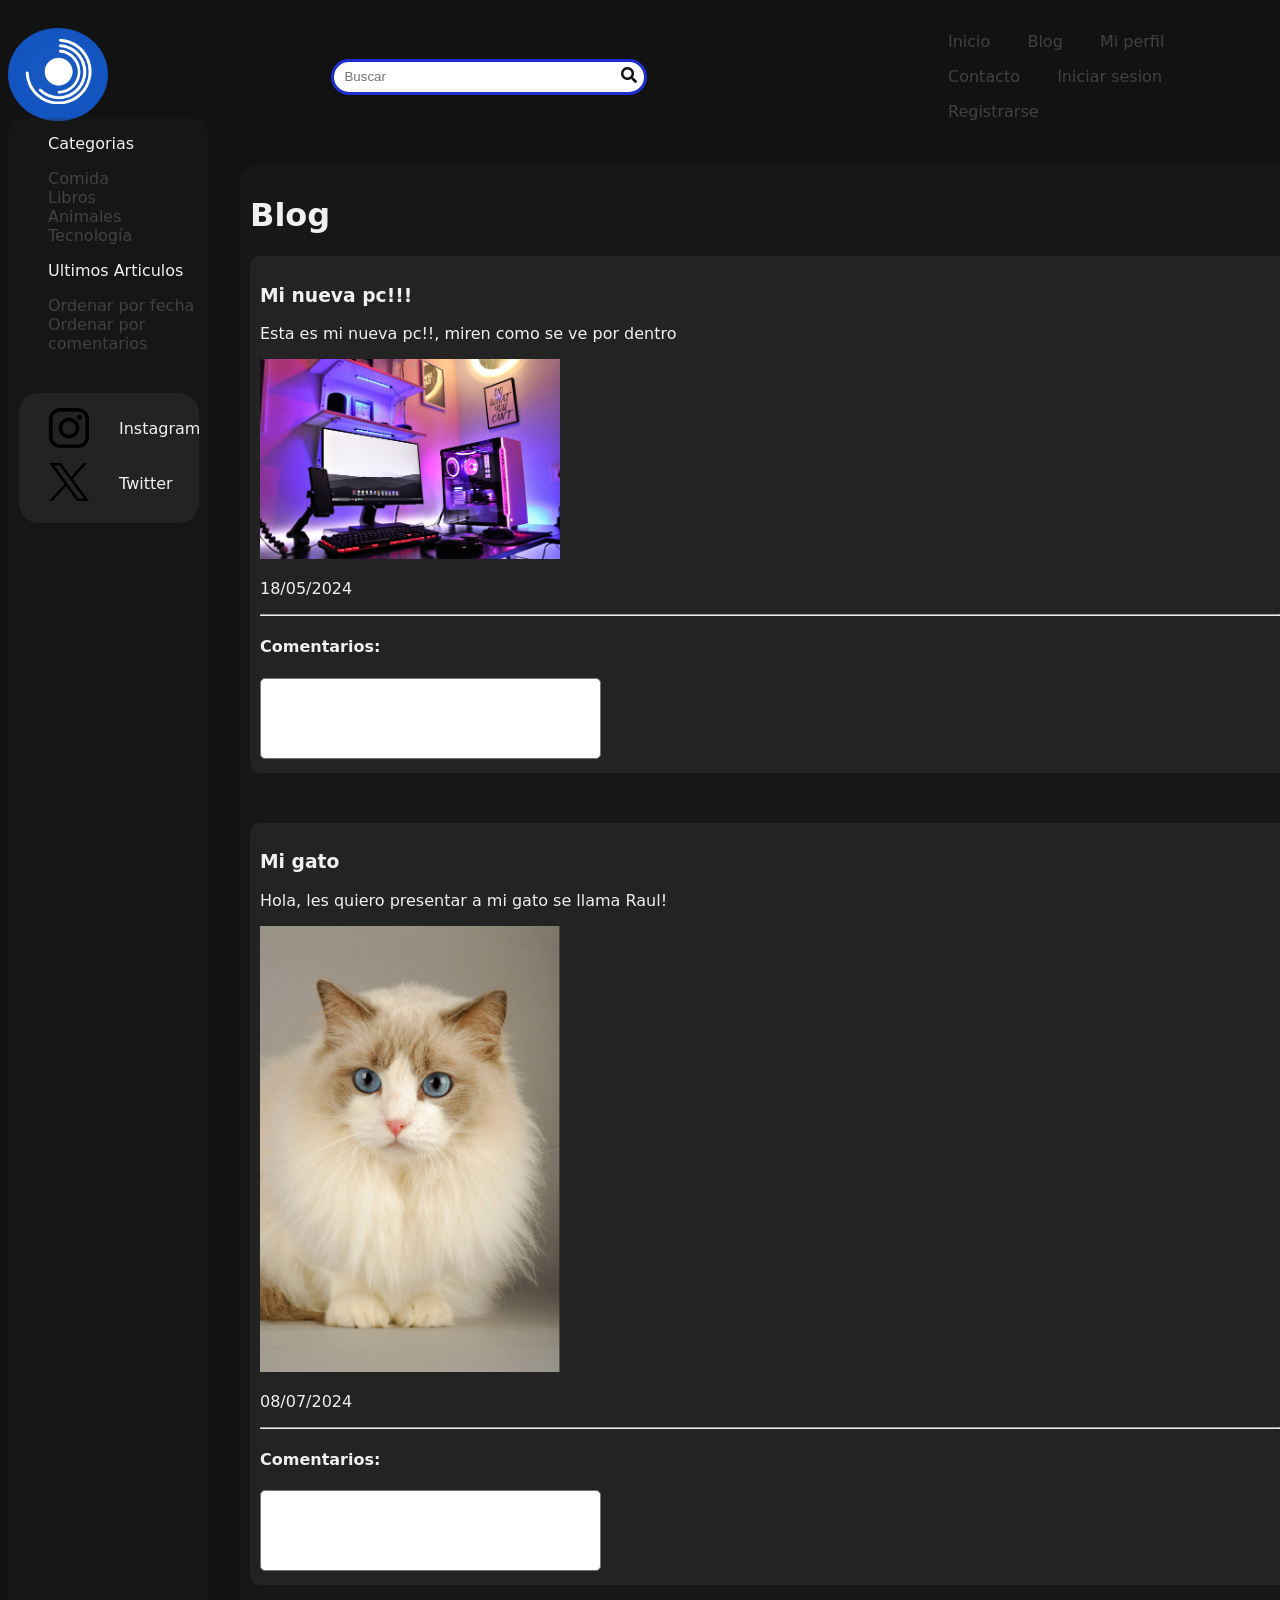
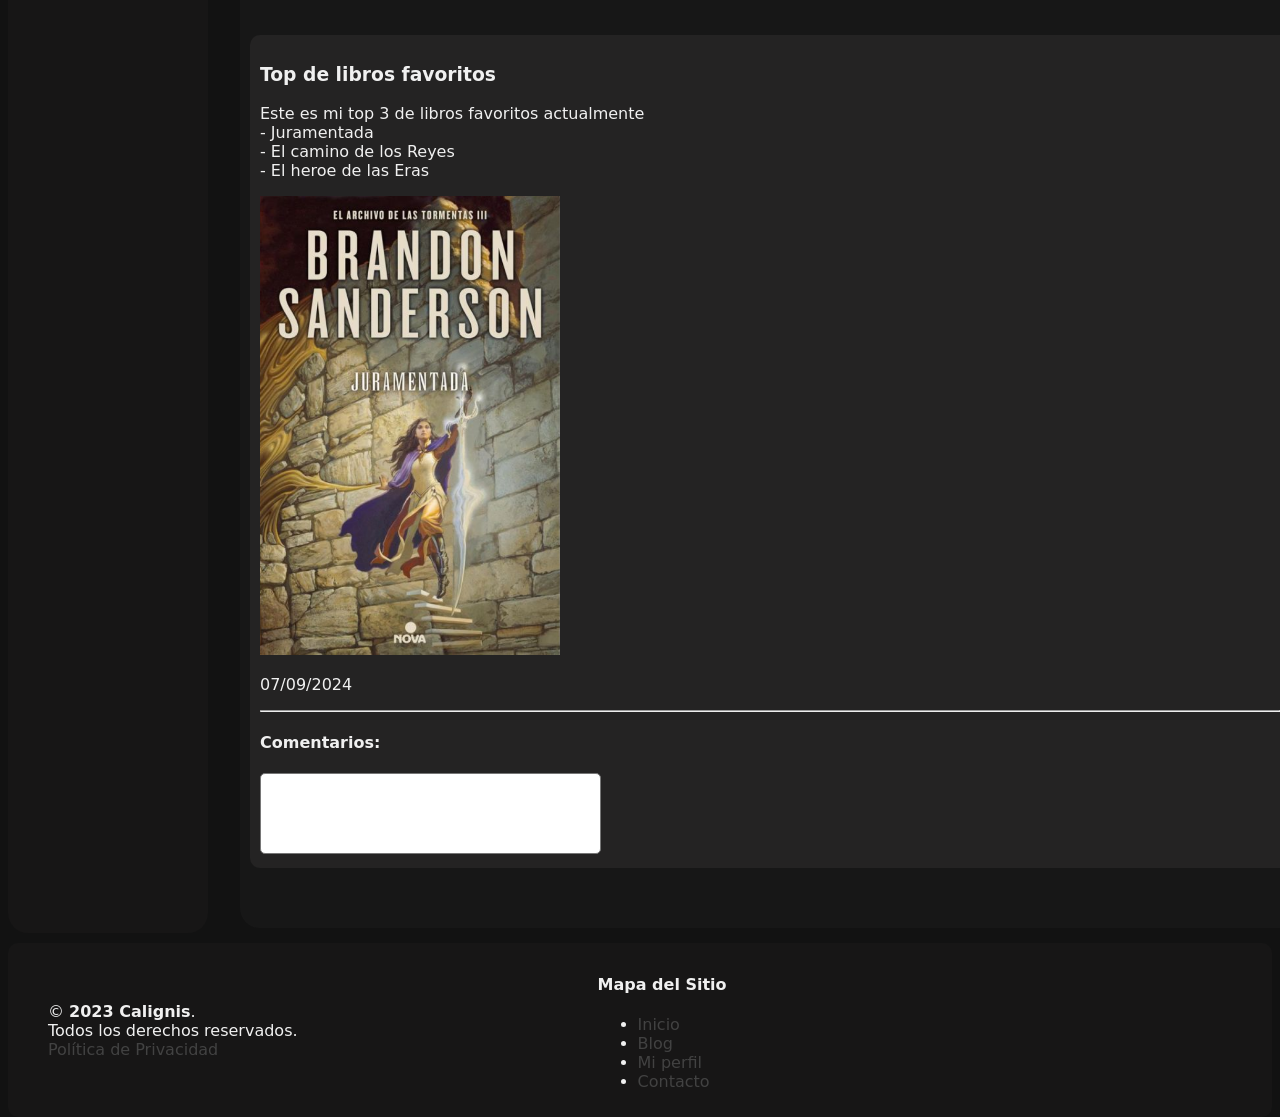
<file: templates/index.html>
<!DOCTYPE html>
<html lang="en">
<head>
    <meta charset="UTF-8">
    <meta name="viewport" content="width=device-width, initial-scale=1.0">
    <link rel="stylesheet" href="/styles/style.css">
    <link rel="preconnect" href="https://fonts.googleapis.com">
    <link rel="preconnect" href="https://fonts.gstatic.com" crossorigin>
    <link rel="stylesheet" href="https://fonts.googleapis.com/css2?family=Montserrat:ital,wght@0,100..900;1,100..900&display=swap">
    <link rel="stylesheet" href="https://use.fontawesome.com/releases/v5.12.1/css/all.css" crossorigin="anonymous">
    <title>blog</title>
</head>
<body>
    <header class="header">
        <div class="container">
            <a href="# "><img src="/imagenes/logo2.png" alt="Logotipo web" width="300" height="200"></a>
            <div class="busqueda">
                <input type="text" placeholder="Buscar">
                <i class="fa fa-search" aria-hidden="true"></i>
            </div>
            <nav class="navigation">
                <ul class="lista">
                    <li><a href="/templates/index.html">Inicio </a></li>
                    <li><a href="#">Blog </a></li>
                    <li><a href="/templates/miperfil.html">Mi perfil </a></li>
                    <li><a href="#">Contacto </a></li>
                    <li><a href="/templates/login.html">Iniciar sesion</a></li>
                    <li><a href="/templates/register.html">Registrarse</a></li>
                </ul>
            </nav>
        </div>
    </header>
    <main class="main">
        <div class="container">
            <h1>Blog</h1>
            <div class="publicacion1">
                <h3>Mi nueva pc!!!</h3>
                <p>Esta es mi nueva pc!!, miren como se ve por dentro</p>
                <img src="/imagenes/pc.jpeg" alt="fotopcejemplo">
                <p>18/05/2024</p>
                <hr>
                <h4>Comentarios:</h4>
                <textarea class="" name="" id="" cols="40" rows="5"></textarea>
            </div>
            <div class="publicacion2">
                <h3>Mi gato</h3>
                <p>Hola, les quiero presentar a mi gato se llama Raul!</p>
                <img src="/imagenes/gato.png" alt="fotogatoejemplo">
                <p>08/07/2024</p>
                <hr>
                <h4>Comentarios:</h4>
                <textarea class="" name="" id="" cols="40" rows="5"></textarea>
            </div>
            <div class="publicacion3">
                <h3>Top de libros favoritos</h3>
                <p>Este es mi top 3 de libros favoritos actualmente <br>
                    - Juramentada <br>
                    - El camino de los Reyes <br>
                    - El heroe de las Eras <br>
                </p>
                <img src="/imagenes/libro.png" alt="fotolibrosejemplo">
                <p>07/09/2024</p>
                <hr>
                <h4>Comentarios:</h4>
                <textarea class="" name="" id="" cols="40" rows="5"></textarea>
            </div>
        </div>    
    </main>
    <aside class="aside">
        <div class="container">    
            <ul>
                <li><p>Categorias</p></li>
                <li><a href="#">Comida</a></li>
                <li><a href="#">Libros</a></li>
                <li><a href="#">Animales</a></li>
                <li><a href="#">Tecnología</a></li>
            </ul>
            <ul>
                <li><p>Ultimos Articulos</p></li>
                <li><a href="#">Ordenar por fecha</a></li>
                <li><a href="#">Ordenar por comentarios</a></li>
            </ul>
            <div class="social">
                <div> 

                    <p>Instagram</p>
                    <a href="https://www.instagram.com"><img src="/imagenes/instragram.png" alt="logoinstagram"></a>
                </div>
                <div> 
                    <p>Twitter  </p>
                    <a href="https://x.com/home"><img src="/imagenes/xlogo.png" alt="logoinstagram"></a>
                </div>
            </div>
        </div>
    </aside>
    <footer class="foot">
        <div class="footer-content">
            <p>© <strong>2023 Calignis</strong>. <br> Todos los derechos reservados. <br>
            <a href="politica-privacidad.html">Política de Privacidad</a></p>
            <div class="sitemap">
                <h4>Mapa del Sitio</h4>
                <ul>
                    <li><a href="index.html">Inicio</a></li>
                    <li><a href="#">Blog</a></li>
                    <li><a href="/templates/miperfil.html">Mi perfil</a></li>
                    <li><a href="#">Contacto</a></li>
                </ul>
            </div>
        </div>
</footer>
</body>
</html>
</file>
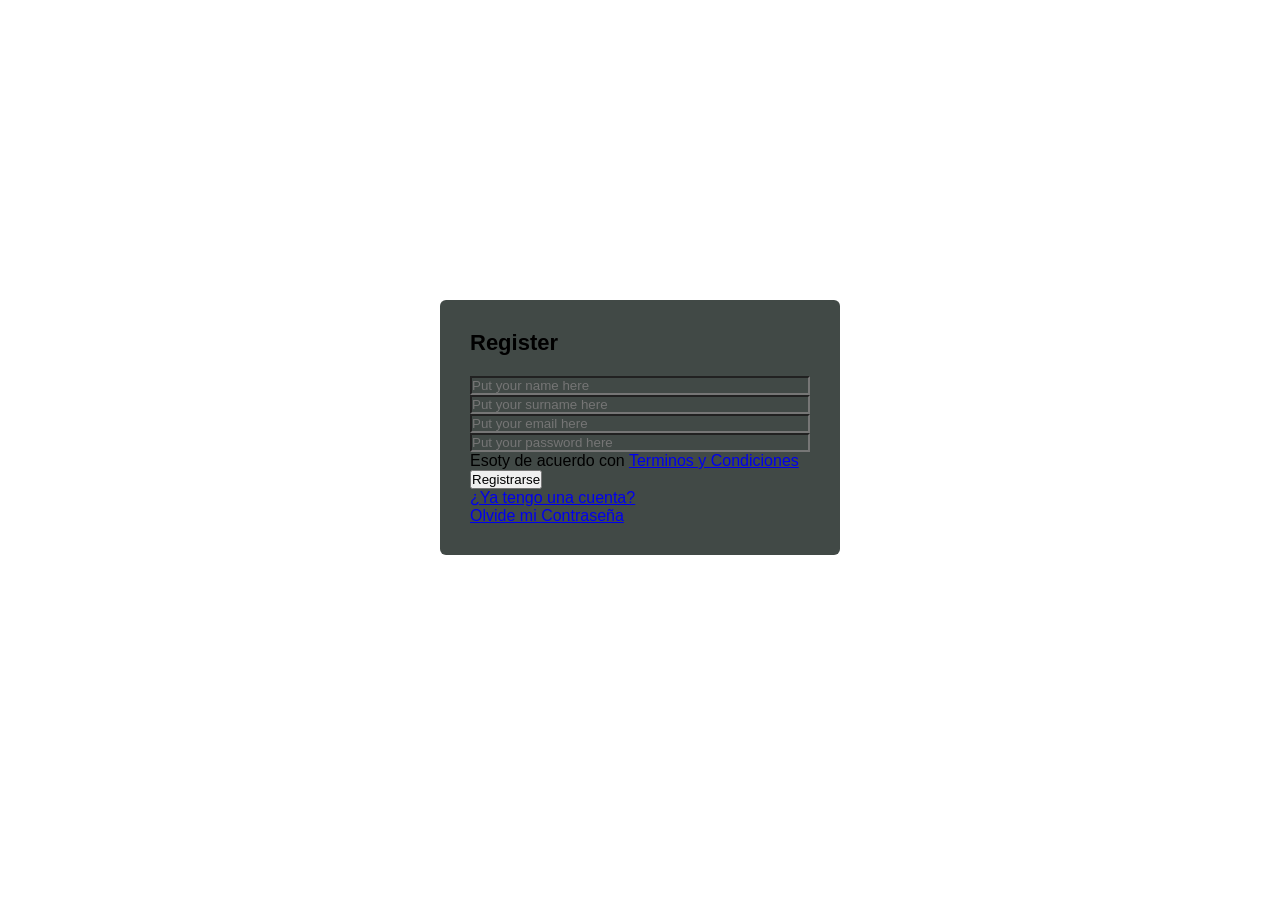
<file: html/register.html>
<!DOCTYPE html>
<html lang="en">
  <head>
    <meta charset="UTF-8" />
    <meta name="viewport" content="width=device-width, initial-scale=1.0" />
    <link rel="stylesheet" href="/styles/register.css" />
    <title>Resgister</title>
  </head>
  <body>
    <section class="form-register">
      <h4>Register</h4>
      <input class="complete" type="text" name="names" id="names" placeholder="Put your name here"/>
      <input class="complete" type="text" name="apellidos" id="apellidos" placeholder="Put your surname here"/>
      <input class="complete" type="email" name="correo" id="correo" placeholder="Put your email here"/>
      <input class="complete" type="password" name="contrasena" id="contrasena" placeholder="Put your password here"/>
      <p>Esoty de acuerdo con <a href="#">Terminos y Condiciones</a></p>
      <input class="buttons" type="submit" value="Registrarse" />
      <p><a href="#">¿Ya tengo una cuenta?</a></p>
      <p><a href="#">Olvide mi Contraseña</a></p>
    </section>
  </body>
</html>
</file>
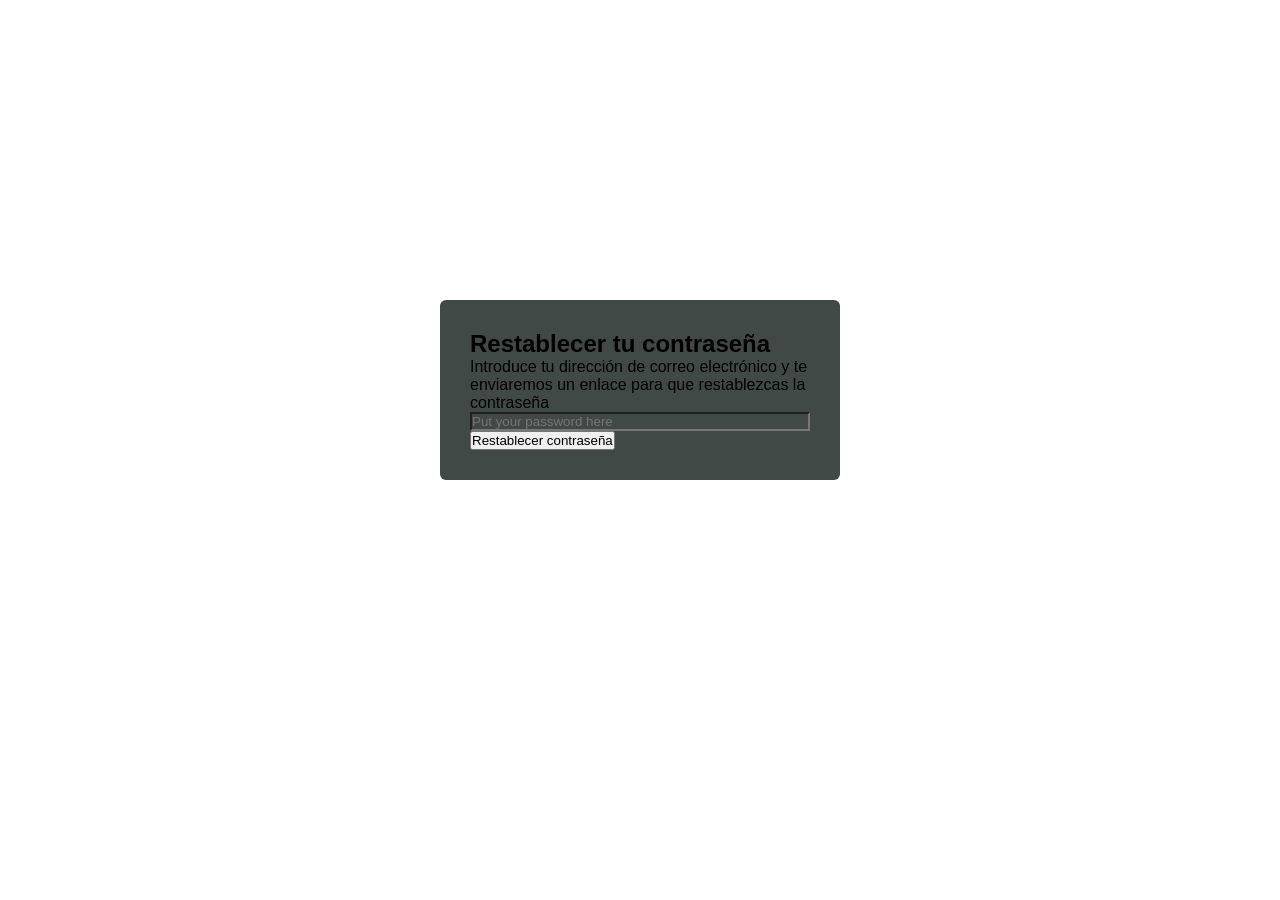
<file: templates/password_reset.html>
<!DOCTYPE html>
<html lang="en">
  <head>
    <meta charset="UTF-8" />
    <meta name="viewport" content="width=device-width, initial-scale=1.0" />
    <link rel="stylesheet" href="/styles/password_reset.css" />
    <title>Login</title>
  </head>
  <body>
    <section class="form-register">
      <h1>Restablecer tu contraseña</h1>
      <p>Introduce tu dirección de correo electrónico y te enviaremos un enlace para que restablezcas la contraseña</p>
      
      <input class="complete" type="password" name="contrasena" id="contrasena" placeholder="Put your password here"/>
      <input class="buttons" type="submit" value="Restablecer contraseña">
    </section>
  </body>
</html>
</file>
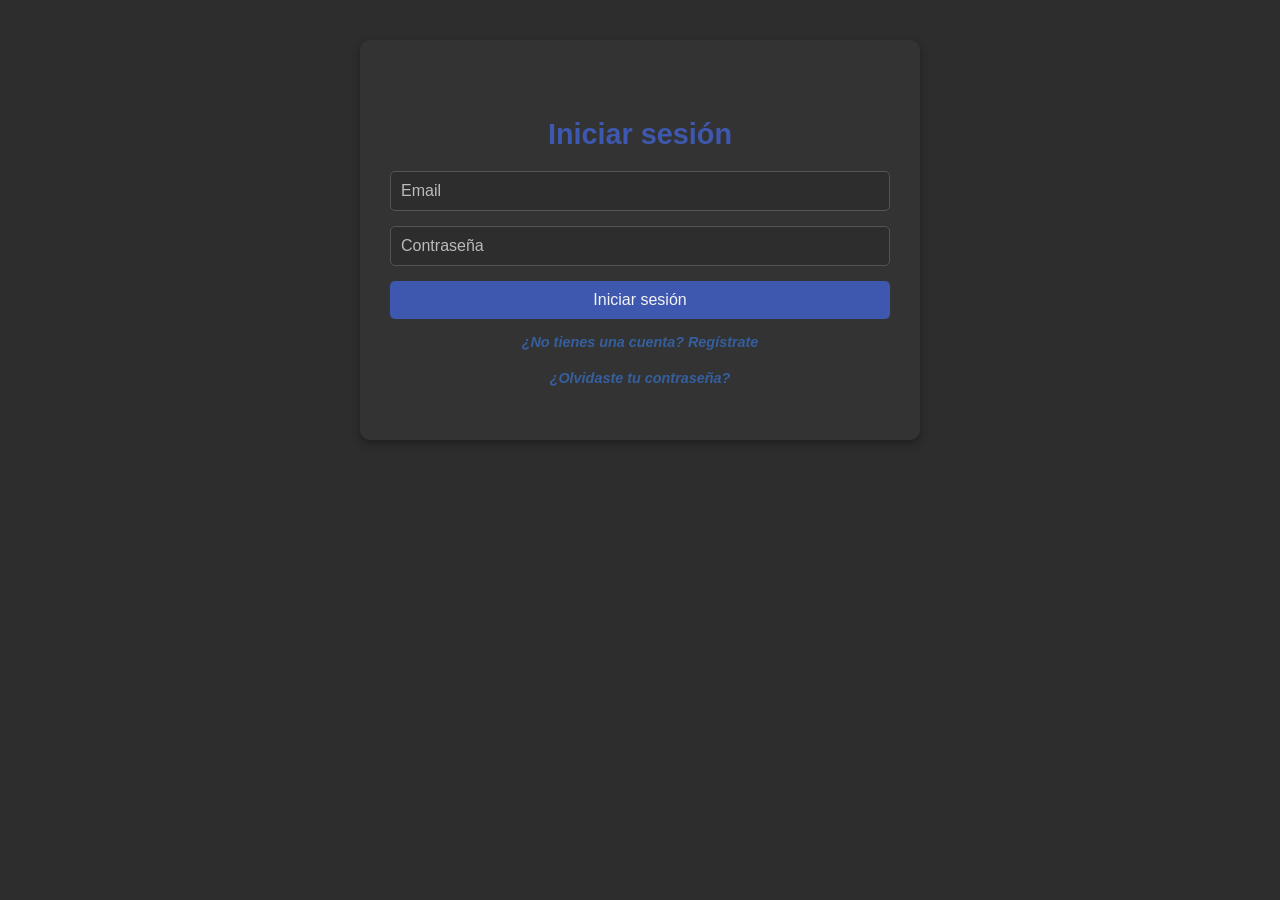
<file: src/templates/login.html>
<!DOCTYPE html>
<html lang="es">
  <head>
    <meta charset="UTF-8" />
    <meta name="viewport" content="width=device-width, initial-scale=1.0" />
    <link rel="stylesheet" href="../static/register.css" />
    <title>Iniciar sesión</title>
  </head>
  <body>
    <section class="form-register">
      <h4>Iniciar sesión</h4>

      <form method="POST">
        <input type="email" class="complete" name="email" placeholder="Email" required>
        
        <input type="password" class="complete" name="password" placeholder="Contraseña" required>
        
        <button type="submit" class="btn btn-primary">Iniciar sesión</button>
    </form>

      <p><a href="{{ url_for('user_bp.new_user_form') }}">¿No tienes una cuenta? Regístrate</a></p>
      <p><a href="#">¿Olvidaste tu contraseña?</a></p>
    </section>
  </body>
</html>
</file>
<file: styles/style.css>
body{
    background-color: #121212;
    color: #f0f0f0;
    font-family: system-ui, -apple-system, BlinkMacSystemFont, 'Segoe UI', Roboto, Oxygen, Ubuntu, Cantarell, 'Open Sans', 'Helvetica Neue', sans-serif;
    height: 1500px;
}


a{
    text-decoration: none;
    cursor: pointer;
    color: #424242;
}
a:hover{
    color: #4e4e4e;
}

.aside{
    width: 200px;
    height: 2415px;
    display: flex;
    background-color: #2726263b;
    position: relative;
    bottom: 2430px;
    border-radius: 20px;
}

.aside .container{
    width: 100%;
}

.aside .container li{
    list-style: none;
}

.aside .container .social{
    margin-top: 40px;
    margin-left: 11px;
    height: 130px;
    width: 180px;
    background-color: #272626d2;
    border-radius: 20px;
}

.aside .container .social div{
    padding-top:15px;
    height: 40px;
    display: flex;
    align-content: center;
    flex-direction: row-reverse;
    justify-content: space-evenly;
    
}

.aside .container .social p{
       width: 50px;
       display: flex;
       align-items: center;
}

.aside .container .social img{
    width: 40px;
    display: flex;
    align-items: center;
}


.container a:hover{
    color: #4e4e4e;
}


main{
    padding: 20px;
}

.header{
    
    position: relative;
}

.header .container{
   display: flex;
   justify-content: space-between;
   align-items: center;
}

.header .container input{
    border-radius: 50px;
    width: 300px;
    height: 20px;
    padding: 5px;
    border: 3px solid rgb(30, 47, 205);
}



.header .container i{
    position: relative;
    right: 32px;
    color: #121212;
}

.header .container i:hover{
    cursor: pointer;
    color: rgb(91, 89, 89);
}

.header .container input::placeholder{
    padding-left: 5px;
}



.header .container img{
    width: 100px;
    height: 50%;
    border-radius: 50%;
}

.navigation {
    display: flex;
    width: 380px;
    align-self: center;
    justify-content: center;
}

.navigation ul li{
    display: inline-block;
}

.navigation ul li a{
    display: block;
    padding: 0.5rem 1rem;
}

.main .container{
    position: relative;
    display: flex;
    width: 85%;
    left: 212px;
    flex-direction: column;
    border-color: #f0f0f0;
    border-width: 100px;
    border-radius: 20px;
    background-color: #29282841;
    padding: 10px;
    justify-content: space-around;
}

.publicacion1{
    margin-bottom: 50px;
    background-color: #272626d2;
    border-radius: 10px;
    padding: 10px;
}

.publicacion2{
    margin-bottom: 50px;
    background-color: #272626d2;
    border-radius: 10px;
    padding: 10px;
}

.publicacion3{
    margin-bottom: 50px;
    background-color: #272626d2;
    border-radius: 10px;
    padding: 10px;
}

.container img{
    width: 300px;
}


textarea{
    resize: none;
    border-radius: 5px;
    
}


.foot {
    position: relative;
    bottom: 2420px;
    height: 150px;
}

.footer-content{
    display: flex;
    align-items: center;
    justify-content: flex-start;
    background-color: #2726263b;
    border-radius: 10px;
    padding: 10px;
}

.footer-content p {
    margin-left: 30px;
    margin-right: 300px;
    
}
</file>
<file: styles/register.css>
/** @format */

* {
  margin: 0;
  padding: 0;
  box-sizing: border-box;
}

.form-register {
  width: 400px;
  background: rgb(65, 73, 70);
  margin: auto;
  margin-top: 300px;
  padding: 30px;
  border-radius: 6px;
  font-family: 'Gill Sans', 'Gill Sans MT', Calibri, 'Trebuchet MS', sans-serif;
}

.form-register h4 {
  font-size: 22px;
  margin-bottom: 20px;
}

.complete {
  width: 100%;
  background: rgb(65, 73, 70);
}
</file>
<file: src/static/register.css>
body{
  font-family: 'Montserrat', sans-serif;
  background-color: #2d2d2d;
}
.form-register {
  background-color: #333;
  padding: 40px 30px;
  border-radius: 10px;
  max-width: 500px;
  margin: 40px auto;
  box-shadow: 0 4px 8px rgba(0, 0, 0, 0.3);
  color: #f4f4f4;
  text-align: center;
}

.form-register h4 {
  color: #3e58af;
  font-size: 1.8rem;
  margin-bottom: 20px;
}

.form-register form {
  display: flex;
  flex-direction: column;
  gap: 15px;
}

.complete {
  background-color: #2d2d2d;
  border: 1px solid #555;
  color: #f4f4f4;
  padding: 10px;
  border-radius: 5px;
  font-size: 1rem;
}

.complete::placeholder {
  color: #bbb;
}

.complete:focus {
  border-color: #3e58af;
  outline: none;
}

.form-register p {
  color: #bbb;
  font-size: 0.9rem;
}

.form-register p a {
  color: #355f9e;
  font-style: italic;
  font-weight: bold;
  text-decoration: none;
}

.form-register p a:hover {
  text-decoration: underline;
}


.btn-primary {
  background-color: #3e58af;
  color: #f4f4f4;
  padding: 10px;
  border: none;
  border-radius: 5px;
  cursor: pointer;
  font-size: 1rem;
  transition: background-color 0.3s ease;
}

.btn-primary:hover {
  background-color: #1e3fa9;
}

.form-register .btn-primary:active {
  background-color: #17468b;
}

.form-register p:last-of-type {
  margin-top: 20px;
}

.form-register p:last-of-type a {
  color: #355f9e;
  font-style: italic;
  font-weight: bold;
  
}
</file>
